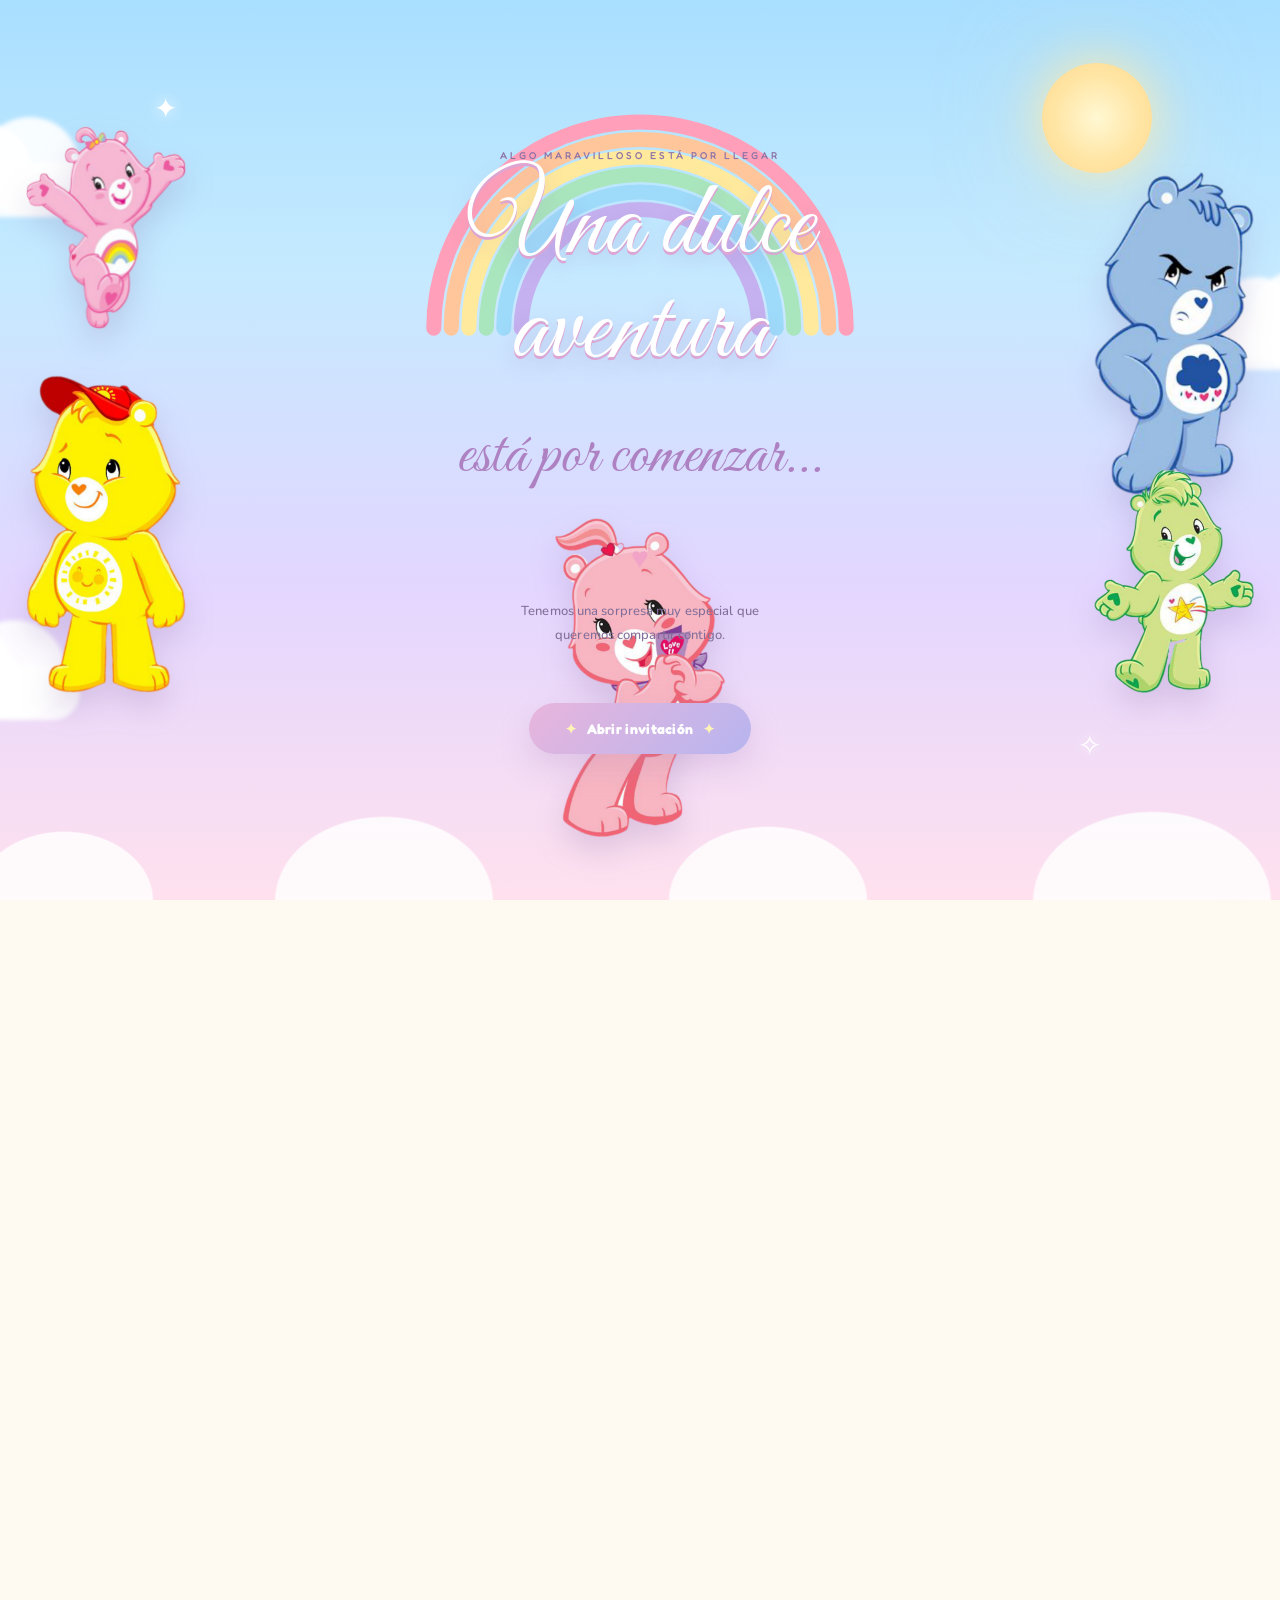
<file: index.html>
<!DOCTYPE html>
<html lang="es-MX">

<head>

  <meta charset="UTF-8">

  <meta
    name="viewport"
    content="width=device-width, initial-scale=1"
  >

  <meta
    name="theme-color"
    content="#fff1f8"
  >

  <meta
    name="description"
    content="Una dulce aventura está por comenzar. Te invitamos a celebrar nuestro Baby Shower."
  >

  <title>
    Baby Shower | Una dulce aventura
  </title>
<!-- Vista previa para WhatsApp -->
<meta property="og:image" content="https://babyshower.afdigitales.com/assets/funshine-bear.png">
  <meta property="og:title" content="Baby Shower | Una dulce espera">
<meta property="og:description" content="¡Acompáñanos a celebrar la llegada de nuestro bebé!">
<meta property="og:url" content="https://babyshower.afdigitales.com/">
<meta property="og:type" content="website">
  <!-- FUENTES -->

  <link
    rel="preconnect"
    href="https://fonts.googleapis.com"
  >

  <link
    rel="preconnect"
    href="https://fonts.gstatic.com"
    crossorigin
  >

  <link
    href="https://fonts.googleapis.com/css2?family=DM+Sans:wght@400;500;600;700&family=Great+Vibes&family=Quicksand:wght@400;500;600;700&display=swap"
    rel="stylesheet"
  >

  <link href="https://fonts.googleapis.com/css2?family=Fredoka:wght@400;500;600&family=Nunito:wght@400;500;600;700&display=swap" rel="stylesheet">
  <!-- CSS -->

  <link
    rel="stylesheet"
    href="styles.css"
  >

  <!-- JAVASCRIPT -->

  <script
    src="app.js"
    defer
  ></script>

</head>

<body>

  <!-- ==========================================
       1. PANTALLA DE BIENVENIDA
  ========================================== -->

  <div
    class="welcome"
    id="welcome"
  >

    <!-- CIELO -->

    <div
      class="welcome-sky"
      aria-hidden="true"
    >

      <div class="welcome-sun"></div>

      <div class="welcome-cloud welcome-cloud-1"></div>

      <div class="welcome-cloud welcome-cloud-2"></div>

      <div class="welcome-cloud welcome-cloud-3"></div>

      <span class="welcome-star star-a">✦</span>

      <span class="welcome-star star-b">✧</span>

      <span class="welcome-star star-c">✦</span>

      <span class="welcome-star star-d">✧</span>

    </div>


    <!-- ARCOÍRIS ANIMADO -->

    <div
      class="welcome-rainbow-scene"
      aria-hidden="true"
    >

      <svg
        class="welcome-rainbow-svg"
        viewBox="0 0 400 230"
        xmlns="http://www.w3.org/2000/svg"
      >

        <path
          class="rainbow-line rainbow-red"
          d="M 35 205 A 165 165 0 0 1 365 205"
        />

        <path
          class="rainbow-line rainbow-orange"
          d="M 49 205 A 151 151 0 0 1 351 205"
        />

        <path
          class="rainbow-line rainbow-yellow"
          d="M 63 205 A 137 137 0 0 1 337 205"
        />

        <path
          class="rainbow-line rainbow-green"
          d="M 77 205 A 123 123 0 0 1 323 205"
        />

        <path
          class="rainbow-line rainbow-blue"
          d="M 91 205 A 109 109 0 0 1 309 205"
        />

        <path
          class="rainbow-line rainbow-purple"
          d="M 105 205 A 95 95 0 0 1 295 205"
        />

      </svg>

    </div>


    <!-- CINCO OSITOS -->

    <div
      class="welcome-bears"
      aria-hidden="true"
    >

      <img
        src="assets/animosa.png"
        class="welcome-bear welcome-bear-1"
        alt=""
      >

      <img
        src="assets/grunosito.png"
        class="welcome-bear welcome-bear-2"
        alt=""
      >

      <img
        src="assets/divertosito.png"
        class="welcome-bear welcome-bear-3"
        alt=""
      >

      <img
        src="assets/suertosito.png"
        class="welcome-bear welcome-bear-4"
        alt=""
      >

      <img
        src="assets/compartosita.png"
        class="welcome-bear welcome-bear-5"
        alt=""
      >

    </div>


    <!-- TEXTO DE BIENVENIDA -->

    <div class="welcome-content">

      <p class="welcome-pretitle">
        ALGO MARAVILLOSO ESTÁ POR LLEGAR
      </p>

      <h1 class="welcome-title">
        Una dulce
        <span>aventura</span>
      </h1>

      <p class="welcome-subtitle">
        está por comenzar...
      </p>

      <div
        class="welcome-heart"
        aria-hidden="true"
      >
        ♥
      </div>

      <p class="welcome-description">
        Tenemos una sorpresa muy especial
        que queremos compartir contigo.
      </p>

      <button
        id="openInvitation"
        class="welcome-open-button"
        type="button"
      >

        <span
          class="button-sparkle"
          aria-hidden="true"
        >
          ✦
        </span>

        Abrir invitación

        <span
          class="button-sparkle"
          aria-hidden="true"
        >
          ✦
        </span>

      </button>

    </div>


    <!-- NUBES INFERIORES -->

    <div
      class="welcome-cloud-floor"
      aria-hidden="true"
    ></div>

  </div>


  <!-- ==========================================
       2. DECORACIONES GENERALES
  ========================================== -->

  <div
    class="floating-decoration"
    aria-hidden="true"
  >

    <span>☁️</span>
    <span>⭐</span>
    <span>☁️</span>
    <span>✨</span>
    <span>⭐</span>

  </div>


  <!-- ==========================================
       3. CONTENIDO PRINCIPAL
  ========================================== -->

  <main id="mainContent">


    <!-- ======================================
         PORTADA
    ====================================== -->

    <section
      class="hero"
      id="portada"
    >

      <!-- CIELO ANIMADO -->

      <div
        class="hero-sky"
        aria-hidden="true"
      >

        <div class="sky-glow"></div>

        <div class="rainbow-arc"></div>

        <div class="cloud cloud-1"></div>

        <div class="cloud cloud-2"></div>

        <div class="cloud cloud-3"></div>

        <div class="sparkle sparkle-1">✦</div>

        <div class="sparkle sparkle-2">✧</div>

        <div class="sparkle sparkle-3">✦</div>

        <div class="sparkle sparkle-4">✧</div>

      </div>


      <!-- OSITOS DE PORTADA -->

      <div
        class="care-bears"
        aria-hidden="true"
      >

        <img
          src="assets/animosa.png"
          class="care-bear bear-pink"
          alt=""
        >

        <img
          src="assets/grunosito.png"
          class="care-bear bear-blue"
          alt=""
        >

        <img
          src="assets/divertosito.png"
          class="care-bear bear-yellow"
          alt=""
        >

        <img
          src="assets/suertosito.png"
          class="care-bear bear-green"
          alt=""
        >

        <img
          src="assets/compartosita.png"
          class="care-bear bear-purple"
          alt=""
        >

      </div>


      <!-- TEXTO CENTRAL -->

      <div class="hero-content reveal">

        <p class="hero-pretitle">
          UNA DULCE AVENTURA ESTÁ POR COMENZAR
        </p>

        <p class="hero-script">
          Te invitamos a mi
        </p>

        <h1 class="hero-title">
          Baby
          <span>Shower</span>
        </h1>

        <div
          class="hero-heart"
          aria-hidden="true"
        >
          ♥
        </div>

        <h2
          class="hero-baby-name"
          id="babyName"
        >
          Darely Aimee
        </h2>

        <p class="hero-message">
          Una pequeña bendición está en camino
          y queremos compartir contigo
          este momento tan especial.
        </p>

        <div class="scroll-indicator">

          <span>
            Desliza para descubrir
          </span>

          <span
            class="scroll-arrow"
            aria-hidden="true"
          >
            ⌄
          </span>

        </div>

      </div>

    </section>


    <!-- ======================================
         4. HISTORIA
    ====================================== -->

    <section class="story-section animated-scene">

      <!-- FONDO -->

      <div
        class="scene-background"
        aria-hidden="true"
      >

        <div class="scene-cloud cloud-left"></div>

        <div class="scene-cloud cloud-right"></div>

        <span class="scene-star star-one">✦</span>

        <span class="scene-star star-two">✧</span>

        <span class="scene-star star-three">✦</span>

      </div>


      <!-- OSITA ANIMOSA -->

      <div
        class="scene-character character-left"
        aria-hidden="true"
      >

        <img
          src="assets/animosa.png"
          alt=""
          loading="lazy"
        >

      </div>


      <!-- HISTORIA -->

      <div class="story-card reveal">

        <p class="eyebrow">
          UNA NUEVA HISTORIA
        </p>

        <h2>
          Algo maravilloso está por llegar
        </h2>

        <p>
          Un pequeño corazón está creciendo,
          llenando nuestros días de ilusión,
          sueños y muchísimo amor.
        </p>

        <div
          class="scene-heart"
          aria-hidden="true"
        >
          ♥
        </div>
      <!-- NOMBRES DE LOS PAPÁS -->
<div class="parents-names">
  <p class="parents-label">Con amor, sus papás</p>

  <h3>Zoe</h3>

  <span class="parents-ampersand">&</span>

  <h3>Jaime</h3>
</div>
      </div>


      
    </section>


    <!-- ======================================
         5. ESCENA DE SUEÑOS
    ====================================== -->

    <section class="dream-section animated-scene">

 
    <!-- ARCOÍRIS ANIMADO -->

    <div
      class="welcome-rainbow-scene"
      aria-hidden="true"
    >

      <svg
        class="welcome-rainbow-svg"
        viewBox="0 0 400 230"
        xmlns="http://www.w3.org/2000/svg"
      >

        <path
          class="rainbow-line rainbow-red"
          d="M 35 205 A 165 165 0 0 1 365 205"
        />

        <path
          class="rainbow-line rainbow-orange"
          d="M 49 205 A 151 151 0 0 1 351 205"
        />

        <path
          class="rainbow-line rainbow-yellow"
          d="M 63 205 A 137 137 0 0 1 337 205"
        />

        <path
          class="rainbow-line rainbow-green"
          d="M 77 205 A 123 123 0 0 1 323 205"
        />

        <path
          class="rainbow-line rainbow-blue"
          d="M 91 205 A 109 109 0 0 1 309 205"
        />

        <path
          class="rainbow-line rainbow-purple"
          d="M 105 205 A 95 95 0 0 1 295 205"
        />

      </svg>

    </div>



      <!-- DIVERTOSITO -->

      <div
        class="scene-character character-bottom-left"
        aria-hidden="true"
      >

        <img
          src="assets/divertosito.png"
          alt=""
          loading="lazy"
        >

      </div>


      <!-- GRUÑOSITO -->

      <div
        class="scene-character character-bottom-right"
        aria-hidden="true"
      >

        <img
          src="assets/grunosito.png"
          alt=""
          loading="lazy"
        >

      </div>


      <!-- TEXTO -->

      <div class="hero-content reveal">

        <p class="hero-pretitle">
          UNA DULCE AVENTURA ESTÁ POR COMENZAR
        </p>

        <p class="hero-script">
          Pequeñita, ya llenas nuestros corazones de amor.
        </p>

        <p class="hero-script">
         ¡Te esperamos con mucha ilusión!” <span class="pastel-heart">♥</span>
         
        </p>

        <div
          class="hero-heart"
          aria-hidden="true"
        >
          ♥
        </div>

        <div
          class="stars"
          aria-hidden="true"
        >
          ✦ ✧ ✦
        </div>

      </div>

    </section>


 <!-- FECHA Y CUENTA REGRESIVA -->
<section class="invitation-section">

  <div class="invitation-content reveal">

    <p class="eyebrow">CON MUCHO CARIÑO</p>

    <h2>¡Estás invitado!</h2>

    <p>
      Acompáñanos a celebrar la próxima llegada de nuestro bebé.
    </p>

    <!-- FECHA DEL EVENTO -->
    <div class="event-date">
      <span class="date-label">SÁBADO</span>
      <strong id="eventDay">28</strong>
      <span id="eventMonth">NOVIEMBRE 2026</span>
    </div>

    <p class="event-time" id="eventTime">4:00 PM</p>

    <!-- CUENTA REGRESIVA -->
    <div class="countdown-content">

      <p class="eyebrow">CADA VEZ FALTA MENOS</p>

      <h2>Contando los días</h2>

      <div class="countdown" id="countdown">

        <div>
          <strong id="days">00</strong>
          <span>Días</span>
        </div>

        <div>
          <strong id="hours">00</strong>
          <span>Horas</span>
        </div>

        <div>
          <strong id="minutes">00</strong>
          <span>Minutos</span>
        </div>

        <div>
          <strong id="seconds">00</strong>
          <span>Segundos</span>
        </div>

      </div>

      <p id="countdownMessage"></p>

    </div>

  </div>

  <!-- DIVERTOSITO A LA DERECHA -->
<div class="section-character countdown-character" aria-hidden="true">
  <img src="assets/divertosito.png" alt="" loading="lazy">
</div>

<!-- COMPARTOSITA A LA IZQUIERDA -->
<div class="section-character countdown-character countdown-character-left" aria-hidden="true">
  <img src="assets/compartosita.png" alt="" loading="lazy">
</div>
</section>



    <!-- ======================================
         8. UBICACIÓN
    ====================================== -->

    <section class="location-section">

     
    <!-- ARCOÍRIS ANIMADO -->

    <div
      class="welcome-rainbow-scene"
      aria-hidden="true"
    >

      <svg
        class="welcome-rainbow-svg"
        viewBox="0 0 400 230"
        xmlns="http://www.w3.org/2000/svg"
      >

        <path
          class="rainbow-line rainbow-red"
          d="M 35 205 A 165 165 0 0 1 365 205"
        />

        <path
          class="rainbow-line rainbow-orange"
          d="M 49 205 A 151 151 0 0 1 351 205"
        />

        <path
          class="rainbow-line rainbow-yellow"
          d="M 63 205 A 137 137 0 0 1 337 205"
        />

        <path
          class="rainbow-line rainbow-green"
          d="M 77 205 A 123 123 0 0 1 323 205"
        />

        <path
          class="rainbow-line rainbow-blue"
          d="M 91 205 A 109 109 0 0 1 309 205"
        />

        <path
          class="rainbow-line rainbow-purple"
          d="M 105 205 A 95 95 0 0 1 295 205"
        />

      </svg>

    </div>
    
      <!-- SUERTOSITO -->

      <div
        class="section-character location-character"
        aria-hidden="true"
      >

        <img
          src="assets/suertosito.png"
          alt=""
          loading="lazy"
        >

        <div class="character-accessory cloud-accessory">
          ☁️
        </div>

      </div>


      <!-- INFORMACIÓN DEL LUGAR -->

      <div class="reveal">

        <div
          class="location-icon"
          aria-hidden="true"
        >
          
        </div>

        <p class="eyebrow">
          TE ESPERAMOS EN
        </p>

        <h2>
          Un lugar especial
        </h2>

        <h3 id="venueName">
          Salón de eventos
        </h3>

        <p id="venueAddress">
          Dirección del evento
        </p>

        <a
          id="mapsButton"
          href="#"
          target="_blank"
          rel="noopener noreferrer"
          class="main-button"
        >
          📍 Ver ubicación
        </a>

      </div>

    </section>


    <!-- ======================================
         9. CONFIRMACIÓN
    ====================================== -->

    <section class="rsvp-section">

      <!-- COMPARTOSITA -->

      <div
        class="section-character rsvp-character"
        aria-hidden="true"
      >

        <img
          src="assets/compartosita.png"
          alt=""
          loading="lazy"
        >

        <div class="character-accessory heart-accessory">
          💗
        </div>

      </div>


      <!-- FORMULARIO -->

      <div class="reveal">

        <div
          class="rsvp-icon"
          aria-hidden="true"
        >
          
        </div>

        <h2>
          Confirma tu asistencia
        </h2>

        <p>
          Tu presencia hará este día
          todavía más especial.
        </p>


        
        <form id="rsvpForm">

          <label for="guestName">
            Tu nombre
          </label>

          <input
            type="text"
            id="guestName"
            name="guestName"
            placeholder="Escribe tu nombre"
            autocomplete="name"
            required
          >

          <label for="attendance">
            ¿Nos acompañarás?
          </label>

          <select
            id="attendance"
            name="attendance"
            required
          >

            <option value="">
              Selecciona una opción
            </option>

            <option value="Sí asistiré">
              ¡Sí asistiré!
            </option>

            <option value="No podré asistir">
              No podré asistir
            </option>

          </select>
        <!-- DEDICATORIA PARA EL BEBÉ -->

<div class="dedication-box">

  <span class="dedication-heart">♡</span>

  <h3>Un deseo para nuestro bebé</h3>

  <p>
    Cada palabra bonita será un recuerdo
    que guardaremos con mucho amor.
    ¡Déjanos un mensajito especial!
  </p>

  <label for="dedication">
    Tu dedicatoria (opcional)
  </label>

  <textarea
    id="dedication"
    name="dedication"
    rows="4"
    maxlength="500"
    placeholder="Querido bebé, deseo que tu vida esté llena de amor, alegría y sueños cumplidos..."
  ></textarea>

</div>
          <button
            type="submit"
            class="main-button"
          >
            Confirmar por WhatsApp
          </button>

        </form>

      </div>

    </section>


    <!-- ======================================
         10. DESPEDIDA
    ====================================== -->

    <section class="farewell-section">

      <!-- CINCO OSITOS -->

      <div
        class="farewell-characters"
        aria-hidden="true"
      >

        <img
          src="assets/animosa.png"
          alt=""
          loading="lazy"
        >

        <img
          src="assets/grunosito.png"
          alt=""
          loading="lazy"
        >

        <img
          src="assets/divertosito.png"
          alt=""
          loading="lazy"
        >

        <img
          src="assets/suertosito.png"
          alt=""
          loading="lazy"
        >

        <img
          src="assets/compartosita.png"
          alt=""
          loading="lazy"
        >

      </div>


      <!-- MENSAJE FINAL -->

      <div class="reveal">

       

        <h2>
          ¡Te esperamos!
        </h2>

        <p>
          Gracias por formar parte
          de esta dulce historia.
        </p>

        <div
          class="farewell-stars"
          aria-hidden="true"
        >
          ✦ ✧ ✦
        </div>

      </div>

    </section>

  </main>


  <!-- ==========================================
       11. MÚSICA
  ========================================== -->

  <button
    id="musicButton"
    class="music-button"
    type="button"
    aria-label="Reproducir música"
    aria-pressed="false"
  >
    ♪
  </button>

  <audio
    id="backgroundMusic"
    loop
    preload="none"
  >

    <source
      src="assets/musica.mp3"
      type="audio/mpeg"
    >

  </audio>


  <!-- ==========================================
       12. PIE DE PÁGINA
  ========================================== -->

  <footer>

    Diseñado con ♥ por

    <strong>
      AF Digitales
    </strong>

  </footer>

</body>

</html>
</file>
<file: styles.css>
/* =====================================================
   AF DIGITALES
   BABY SHOWER | OSITOS CARIÑOSITOS
   CSS COMPLETO Y CORREGIDO
===================================================== */

/* =====================================================
   1. VARIABLES
===================================================== */

:root {
  --pink: #f6c9df;
  --soft-pink: #fff1f8;
  --purple: #c7b5ec;
  --blue: #c7e8f7;
  --yellow: #ffe7a3;
  --cream: #fffaf1;
  --text: #806b86;
  --white: #ffffff;

  --shadow: 0 15px 35px rgba(120, 90, 150, .15);
}

/* =====================================================
   2. CONFIGURACIÓN GENERAL
===================================================== */

*,
*::before,
*::after {
  margin: 0;
  padding: 0;
  box-sizing: border-box;
}

html {
  width: 100%;
  min-height: 100%;
  scroll-behavior: smooth;
}

body {
  width: 100%;
  min-height: 100vh;

  font-family: "Quicksand", sans-serif;
  color: var(--text);

  background: var(--cream);

  overflow-x: hidden;
  overflow-y: auto;
}

/* Bloqueo exclusivo de bienvenida */

body.locked {
  overflow: hidden;
  height: 100vh;
}

/* Página abierta */

body:not(.locked) {
  height: auto;
  min-height: 100vh;

  overflow-x: hidden;
  overflow-y: auto;
}

button,
input,
select {
  font: inherit;
}

button,
a {
  -webkit-tap-highlight-color: transparent;
}

button {
  cursor: pointer;
}

img {
  max-width: 100%;
}

section {
  position: relative;

  display: flex;
  align-items: center;
  justify-content: center;

  width: 100%;
  min-height: 100svh;
  height: auto;

  padding: 100px 24px;

  text-align: center;

  overflow: hidden;
}

h1,
h2,
h3 {
  font-weight: 700;
}

h2 {
  font-size: clamp(32px, 8vw, 58px);
  line-height: 1.2;
}

p {
  line-height: 1.9;
}

.eyebrow,
.small-title {
  font-size: 11px;
  font-weight: 700;
  letter-spacing: 3px;
  margin-bottom: 22px;
}

/* =====================================================
   3. BOTONES
===================================================== */

.main-button,
#welcome button {
  display: inline-block;

  border: none;
  border-radius: 50px;

  padding: 17px 30px;
  margin-top: 30px;

  background: linear-gradient(
    135deg,
    #e8b5dc,
    #b7b5ef
  );

  color: white;
  text-decoration: none;
  font-weight: 700;

  box-shadow:
    0 12px 30px rgba(173, 132, 183, .25);

  transition:
    transform .3s ease,
    box-shadow .3s ease;
}

.main-button:hover,
#welcome button:hover {
  transform: translateY(-4px);

  box-shadow:
    0 18px 35px rgba(173, 132, 183, .35);
}

.main-button {
  position: relative;
  z-index: 5;
}

/* =====================================================
   4. BIENVENIDA CINEMATOGRÁFICA
===================================================== */

.welcome {
  position: fixed;
  inset: 0;

  z-index: 1000;

  display: flex;
  align-items: center;
  justify-content: center;

  width: 100%;
  height: 100svh;

  padding: 25px;

  text-align: center;

  overflow: hidden;

  background: linear-gradient(
    180deg,
    #a9dfff 0%,
    #c5eaff 30%,
    #e3d6ff 65%,
    #ffe1ee 100%
  );

  transition:
    opacity .4s ease,
    visibility .4s ease;
}

.welcome.hide {
  opacity: 0;
  visibility: hidden;
  pointer-events: none;
}

.welcome[hidden] {
  display: none !important;
}

/* =====================================================
   5. CIELO DE BIENVENIDA
===================================================== */

.welcome-sky {
  position: absolute;
  inset: 0;
  pointer-events: none;
}

.welcome-sun {
  position: absolute;

  top: 7%;
  right: 10%;

  width: 110px;
  height: 110px;

  border-radius: 50%;

  background: radial-gradient(
    circle,
    #fff8d3 0%,
    #ffe5a4 55%,
    #ffd98e 100%
  );

  box-shadow:
    0 0 45px rgba(255, 235, 170, .8),
    0 0 100px rgba(255, 235, 170, .5);

  animation: welcomeSun 5s ease-in-out infinite;
}

/* Nubes */

.welcome-cloud {
  position: absolute;

  width: 170px;
  height: 55px;

  border-radius: 100px;

  background: rgba(255, 255, 255, .9);

  filter: blur(2px);

  animation:
    welcomeCloudFloat 9s ease-in-out infinite;
}

.welcome-cloud::before,
.welcome-cloud::after {
  content: "";

  position: absolute;

  background: inherit;
  border-radius: 50%;
}

.welcome-cloud::before {
  width: 85px;
  height: 85px;

  bottom: 8px;
  left: 20px;
}

.welcome-cloud::after {
  width: 100px;
  height: 100px;

  bottom: 0;
  right: 15px;
}

.welcome-cloud-1 {
  top: 18%;
  left: -75px;
}

.welcome-cloud-2 {
  top: 35%;
  right: -85px;
  animation-delay: -3s;
}

.welcome-cloud-3 {
  bottom: 20%;
  left: -90px;
  animation-delay: -5s;
}

/* Estrellas */

.welcome-star {
  position: absolute;

  color: white;
  font-size: 28px;

  text-shadow: 0 0 15px white;

  animation:
    welcomeSparkle 3s ease-in-out infinite;
}

.star-a {
  top: 10%;
  left: 12%;
}

.star-b {
  top: 30%;
  right: 8%;
  animation-delay: 1s;
}

.star-c {
  bottom: 32%;
  left: 12%;
  animation-delay: 2s;
}

.star-d {
  bottom: 15%;
  right: 14%;
  animation-delay: 1.5s;
}

/* =====================================================
   6. ARCOÍRIS DE BIENVENIDA
===================================================== */

.welcome-rainbow-scene {
  position: absolute;

  top: 8%;
  left: 50%;

  width: min(95vw, 500px);

  transform: translateX(-50%);

  pointer-events: none;

  transition:
    transform 1.4s ease,
    opacity 1.4s ease;
}

.welcome-rainbow-svg {
  width: 100%;
  height: auto;

  overflow: visible;

  animation:
    rainbowGlow 4s ease-in-out infinite;
}

.rainbow-line {
  fill: none;

  stroke-width: 12;
  stroke-linecap: round;

  stroke-dasharray: 600;
  stroke-dashoffset: 600;

  animation:
    drawRainbow 2.8s ease forwards;
}

.rainbow-red {
  stroke: #ff9fb9;
  animation-delay: .3s;
}

.rainbow-orange {
  stroke: #ffc69b;
  animation-delay: .5s;
}

.rainbow-yellow {
  stroke: #ffe99c;
  animation-delay: .7s;
}

.rainbow-green {
  stroke: #a9e6bd;
  animation-delay: .9s;
}

.rainbow-blue {
  stroke: #9edafa;
  animation-delay: 1.1s;
}

.rainbow-purple {
  stroke: #c5b1ef;
  animation-delay: 1.3s;
}

/* =====================================================
   7. OSITOS DE BIENVENIDA
===================================================== */

.welcome-bears {
  position: absolute;
  inset: 0;

  z-index: 3;

  pointer-events: none;
}

.welcome-bear {
  position: absolute;

  width: clamp(90px, 24vw, 160px);
  height: auto;

  object-fit: contain;

  opacity: 0;

  filter:
    drop-shadow(
      0 15px 15px rgba(120, 90, 150, .2)
    );

  /*
    La entrada usa transform.
    La flotación usa translate para evitar
    que las dos animaciones se estorben.
  */

  animation:
    welcomeBearEntrance 1.2s ease both,
    welcomeFloating 4s ease-in-out infinite;

  animation-delay:
    var(--bear-delay, 1s),
    calc(var(--bear-delay, 1s) + 1.2s);
}

.welcome-bear-1 {
  --bear-delay: 1s;

  top: 14%;
  left: 2%;
}

.welcome-bear-2 {
  --bear-delay: 1.3s;

  top: 19%;
  right: 2%;
}

.welcome-bear-3 {
  --bear-delay: 1.6s;

  bottom: 23%;
  left: 2%;
}

.welcome-bear-4 {
  --bear-delay: 1.9s;

  bottom: 23%;
  right: 2%;
}

.welcome-bear-5 {
  --bear-delay: 2.2s;

  bottom: 7%;
  left: 50%;

  width: clamp(95px, 26vw, 170px);

  animation:
    welcomeBearCenter 1.2s ease both,
    welcomeFloating 4.5s ease-in-out infinite;

  animation-delay:
    var(--bear-delay),
    calc(var(--bear-delay) + 1.2s);
}

/* =====================================================
   8. TEXTO DE BIENVENIDA
===================================================== */

.welcome-content {
  position: relative;
  z-index: 5;

  width: 100%;
  max-width: 460px;

  padding: 40px 25px;

  text-align: center;

  opacity: 0;

  animation:
    welcomeTextAppear 1.4s ease 2.5s both;

  transition:
    opacity .8s ease,
    transform 1.1s ease;
}

.welcome-pretitle {
  font-size: 10px;
  font-weight: 700;

  letter-spacing: 3px;
  line-height: 1.8;

  color: #8f75a6;

  margin-bottom: 20px;
}

.welcome-title {
  font-family: "Great Vibes", cursive;

  font-size: clamp(65px, 15vw, 105px);
  font-weight: 400;

  line-height: .85;

  color: white;

  text-shadow:
    0 3px 0 #dca5d4,
    0 8px 20px rgba(140, 100, 170, .25);
}

.welcome-title span {
  display: block;
  margin-top: 15px;
}

.welcome-subtitle {
  font-family: "Great Vibes", cursive;

  font-size: clamp(40px, 10vw, 65px);

  color: #ae82c2;

  margin-top: 20px;
}

.welcome-heart {
  font-size: 30px;
  color: #f2a3c8;

  margin: 20px auto;

  animation:
    heartBeat 2s ease-in-out infinite;
}

.welcome-description {
  max-width: 290px;

  margin: 15px auto 25px;

  font-size: 13px;
  line-height: 1.9;

  color: #826e98;
}

/* Botón */

.welcome-open-button {
  position: relative;

  border: 1px solid rgba(255, 255, 255, .8);
  border-radius: 50px;

  padding: 18px 30px;

  background: linear-gradient(
    135deg,
    #efb4d6,
    #c5a8e7
  );

  color: white;

  font-family: "Quicksand", sans-serif;
  font-size: 14px;
  font-weight: 700;

  cursor: pointer;

  box-shadow:
    0 10px 30px rgba(175, 120, 190, .3);

  animation:
    welcomeButtonPulse 2.5s infinite;
}

.welcome-open-button:disabled {
  cursor: default;
}

.button-sparkle {
  margin: 0 6px;

  color: #fff3b6;

  animation:
    welcomeSparkle 2s infinite;
}

/* Nubes inferiores */

.welcome-cloud-floor {
  position: absolute;

  bottom: -1px;
  left: 0;

  width: 100%;
  height: 90px;

  background:
    radial-gradient(
      ellipse 90px 70px at 5% 100%,
      white 98%,
      transparent 100%
    ),
    radial-gradient(
      ellipse 110px 85px at 30% 100%,
      white 98%,
      transparent 100%
    ),
    radial-gradient(
      ellipse 100px 75px at 60% 100%,
      white 98%,
      transparent 100%
    ),
    radial-gradient(
      ellipse 120px 90px at 90% 100%,
      white 98%,
      transparent 100%
    );

  opacity: .85;
  pointer-events: none;
}

/* =====================================================
   9. APERTURA CINEMATOGRÁFICA
===================================================== */

.welcome.opening {
  pointer-events: none;

  animation:
    welcomeFinalFade 1.5s ease forwards;
}

/* Los ositos se separan */

.welcome.opening .welcome-bear {
  animation: none !important;

  opacity: 0;

  transition:
    transform 1.3s cubic-bezier(.65, 0, .35, 1),
    opacity 1.3s ease;
}

.welcome.opening .welcome-bear-1 {
  transform:
    translate(-180px, -70px)
    rotate(-25deg)
    scale(.8);
}

.welcome.opening .welcome-bear-2 {
  transform:
    translate(180px, -70px)
    rotate(25deg)
    scale(.8);
}

.welcome.opening .welcome-bear-3 {
  transform:
    translate(-180px, 120px)
    rotate(-25deg)
    scale(.8);
}

.welcome.opening .welcome-bear-4 {
  transform:
    translate(180px, 120px)
    rotate(25deg)
    scale(.8);
}

.welcome.opening .welcome-bear-5 {
  transform:
    translateX(-50%)
    translateY(180px)
    scale(.6);
}

/* El arcoíris se eleva */

.welcome.opening .welcome-rainbow-scene {
  opacity: 0;

  transform:
    translateX(-50%)
    translateY(-120px)
    scale(1.2);
}

/* El texto desaparece */

.welcome.opening .welcome-content {
  animation: none;

  opacity: 0;

  transform:
    translateY(-45px)
    scale(.9);
}

/* Las nubes se separan */

.welcome.opening .welcome-cloud-1,
.welcome.opening .welcome-cloud-3 {
  animation: none;

  transform: translateX(-250px);

  transition: transform 1.4s ease;
}

.welcome.opening .welcome-cloud-2 {
  animation: none;

  transform: translateX(250px);

  transition: transform 1.4s ease;
}

.welcome.opening .welcome-sun {
  animation: none;

  opacity: 0;
  transform: scale(1.5);

  transition:
    opacity 1.2s ease,
    transform 1.2s ease;
}

/* =====================================================
   10. DECORACIONES GENERALES
===================================================== */

.floating-decoration {
  position: fixed;
  inset: 0;

  z-index: 5;

  pointer-events: none;
  overflow: hidden;
}

.floating-decoration span {
  position: absolute;

  font-size: 30px;
  opacity: .45;

  animation:
    float 7s ease-in-out infinite;
}

.floating-decoration span:nth-child(1) {
  top: 12%;
  left: 5%;
}

.floating-decoration span:nth-child(2) {
  top: 28%;
  right: 8%;
  animation-delay: 1s;
}

.floating-decoration span:nth-child(3) {
  bottom: 18%;
  right: 4%;
  animation-delay: 2s;
}

.floating-decoration span:nth-child(4) {
  bottom: 35%;
  left: 8%;
  animation-delay: 3s;
}

.floating-decoration span:nth-child(5) {
  top: 60%;
  right: 12%;
  animation-delay: 4s;
}

/* =====================================================
   11. PORTADA
===================================================== */

.hero {
  position: relative;

  min-height: 100svh;

  padding: 90px 20px 120px;

  isolation: isolate;

  background: linear-gradient(
    180deg,
    #b9e9ff 0%,
    #d9d5ff 40%,
    #ffe1ef 80%,
    #fff8ed 100%
  );
}

/* Cielo */

.hero-sky {
  position: absolute;
  inset: 0;

  z-index: -2;

  overflow: hidden;

  pointer-events: none;
}

.sky-glow {
  position: absolute;

  width: 85vw;
  height: 85vw;

  max-width: 550px;
  max-height: 550px;

  top: 10%;
  left: 50%;

  transform: translateX(-50%);

  background: radial-gradient(
    circle,
    rgba(255, 255, 255, .9),
    transparent 70%
  );
}

/* Arcoíris */

.rainbow-arc {
  position: absolute;

  width: min(110vw, 620px);
  aspect-ratio: 1;

  top: 7%;
  left: 50%;

  border-radius: 50%;

  background: conic-gradient(
    from 180deg,
    #ff9ebd,
    #ffdca1,
    #fff1a8,
    #a8e5bc,
    #a9dafa,
    #cbb8ff,
    #ff9ebd
  );

  opacity: .48;

  -webkit-mask: radial-gradient(
    farthest-side,
    transparent 72%,
    black 73%,
    black 84%,
    transparent 85%
  );

  mask: radial-gradient(
    farthest-side,
    transparent 72%,
    black 73%,
    black 84%,
    transparent 85%
  );

  animation:
    rainbowAppear 2.5s ease both;
}

/* Nubes */

.cloud {
  position: absolute;

  width: 180px;
  height: 55px;

  background: rgba(255, 255, 255, .85);

  border-radius: 100px;

  filter: blur(2px);

  box-shadow:
    0 10px 30px rgba(255, 255, 255, .5);

  animation:
    cloudMove 9s ease-in-out infinite;
}

.cloud::before,
.cloud::after {
  content: "";

  position: absolute;

  background: inherit;
  border-radius: 50%;
}

.cloud::before {
  width: 90px;
  height: 90px;

  left: 25px;
  bottom: 10px;
}

.cloud::after {
  width: 110px;
  height: 110px;

  right: 15px;
  bottom: 0;
}

.cloud-1 {
  top: 18%;
  left: -75px;
}

.cloud-2 {
  top: 38%;
  right: -90px;
  animation-delay: -3s;
}

.cloud-3 {
  bottom: 18%;
  left: -90px;
  animation-delay: -5s;
}

/* =====================================================
   12. OSITOS DE PORTADA
===================================================== */

.care-bears {
  position: absolute;
  inset: 0;

  z-index: 2;

  pointer-events: none;
}

.care-bear {
  position: absolute;

  width: clamp(85px, 23vw, 165px);
  height: auto;

  object-fit: contain;

  filter:
    drop-shadow(
      0 15px 15px rgba(110, 80, 140, .18)
    );

  animation:
    bearFloat 5s ease-in-out infinite;
}

.bear-pink {
  top: 16%;
  left: 2%;

  width: clamp(90px, 26vw, 175px);
}

.bear-blue {
  top: 24%;
  right: 1%;
  animation-delay: -1s;
}

.bear-yellow {
  bottom: 21%;
  left: 0%;
  animation-delay: -2s;
}

.bear-green {
  bottom: 17%;
  right: 1%;
  animation-delay: -3s;
}

.bear-purple {
  bottom: 4%;
  left: 50%;

  width: clamp(100px, 28vw, 175px);

  transform: translateX(-50%);

  animation:
    bearCenterFloat 5s ease-in-out infinite;
}

/* =====================================================
   13. TEXTO DE PORTADA
===================================================== */

.hero-content {
  position: relative;
  z-index: 3;

  width: 100%;
  max-width: 520px;

  margin: auto;
  padding: 95px 10px 100px;

  text-align: center;
}

.hero-pretitle {
  font-size: 10px;
  font-weight: 700;

  letter-spacing: 3px;
  line-height: 1.8;

  color: #9678a9;

  margin-bottom: 25px;
}

.hero-script {
  font-family: "Great Vibes", cursive;

  font-size: clamp(40px, 9vw, 65px);

  color: #b781c3;

  line-height: 1.1;
}

.hero-title {
  font-family: "Great Vibes", cursive;

  font-size: clamp(80px, 19vw, 135px);
  font-weight: 400;

  line-height: .8;

  color: white;

  text-shadow:
    0 3px 0 #e8a6cf,
    0 8px 15px rgba(183, 125, 194, .25);

  margin: 20px 0 25px;
}

.hero-title span {
  display: block;
  margin-top: 18px;
}

.hero-heart {
  color: #f3a6cb;
  font-size: 28px;

  margin: 25px auto;

  animation:
    heartBeat 2.5s infinite;
}

.hero .hero-baby-name {
  font-family: "Great Vibes", cursive;

  font-size: clamp(45px, 11vw, 75px);
  font-weight: 400;

  color: #a77bb9;

  letter-spacing: 0;
  text-shadow: none;

  margin: 15px 0;
}

.hero-message {
  max-width: 300px;

  margin: 25px auto;

  font-size: 13px;
  line-height: 2;

  color: #8c769e;
}

/* Compatibilidad con elementos anteriores */

.script-title {
  font-family: "Great Vibes", cursive;
  font-size: clamp(50px, 12vw, 85px);
  color: #bd8bc9;
}

.hero h3 {
  font-family: "Great Vibes", cursive;
  color: #ae82c2;
}

.rainbow {
  font-size: clamp(90px, 24vw, 160px);
  margin-bottom: 20px;
  animation: float 6s infinite;
}

.bear-illustration {
  width: 230px;
  height: 230px;

  margin: 25px auto;

  display: flex;
  align-items: center;
  justify-content: center;

  animation: float 4s infinite;
}

.bear-illustration img {
  max-width: 100%;
  max-height: 100%;
  object-fit: contain;
}

.bear-fallback {
  display: none;
  font-size: 125px;
}

/* Estrellas */

.sparkle {
  position: absolute;

  color: white;
  font-size: 28px;

  text-shadow: 0 0 15px white;

  animation: sparkle 3s infinite;
}

.sparkle-1 {
  top: 10%;
  left: 15%;
}

.sparkle-2 {
  top: 35%;
  right: 10%;
  animation-delay: 1s;
}

.sparkle-3 {
  bottom: 30%;
  left: 10%;
  animation-delay: 2s;
}

.sparkle-4 {
  bottom: 15%;
  right: 15%;
  animation-delay: 1.5s;
}

/* Indicador para deslizar */

.scroll-indicator {
  margin-top: 35px;

  display: flex;
  flex-direction: column;

  gap: 5px;

  font-size: 12px;
  letter-spacing: 1px;
}

.scroll-arrow {
  font-size: 32px;
  animation: bounce 2s infinite;
}

/* =====================================================
   14. NUBES ENTRE SECCIONES
===================================================== */

.hero::after,
.story-section::after,
.dream-section::after {
  content: "";

  position: absolute;

  bottom: -2px;
  left: 0;

  width: 100%;
  height: 95px;

  background:
    radial-gradient(
      ellipse 90px 65px at 5% 100%,
      white 98%,
      transparent 100%
    ),
    radial-gradient(
      ellipse 115px 80px at 30% 100%,
      white 98%,
      transparent 100%
    ),
    radial-gradient(
      ellipse 100px 70px at 60% 100%,
      white 98%,
      transparent 100%
    ),
    radial-gradient(
      ellipse 125px 85px at 90% 100%,
      white 98%,
      transparent 100%
    );

  opacity: .65;

  pointer-events: none;

  z-index: 1;
}

/* =====================================================
   15. HISTORIA
===================================================== */

.story-section {
  background: linear-gradient(
    180deg,
    #fff8ed 0%,
    #fce6f1 50%,
    #d6e8ff 100%
  );
}

.story-card {
  position: relative;
  z-index: 3;

  width: 100%;
  max-width: 600px;
}

.story-icon {
  font-size: 100px;
  margin-bottom: 30px;

  animation: float 5s infinite;
}

.story-card h2 {
  font-family: "Great Vibes", cursive;

  font-size: clamp(55px, 12vw, 90px);
  font-weight: 400;

  color: #b58ac5;

  margin-bottom: 25px;
}

.story-card p:last-child {
  max-width: 450px;
  margin: auto;
}

/* =====================================================
   16. ESCENA DE SUEÑOS
===================================================== */

.dream-section {
  background: linear-gradient(
    180deg,
    #d6e8ff 0%,
    #d9c9f4 60%,
    #fff8ed 100%
  );
}

.dream-content {
  position: relative;
  z-index: 3;

  width: 100%;
  max-width: 650px;
}

.dream-icon {
  font-size: 130px;
  margin-bottom: 40px;

  animation: float 5s infinite;
}

.dream-content h2 {
  color: white;

  text-shadow:
    0 5px 20px rgba(125, 107, 166, .3);

  margin-bottom: 30px;
}

.stars,
.farewell-stars {
  font-size: 35px;
  color: white;

  margin-top: 35px;
  letter-spacing: 20px;

  animation: sparkle 3s infinite;
}

/* =====================================================
   17. ESCENAS CINEMATOGRÁFICAS
===================================================== */

.animated-scene {
  position: relative;
  isolation: isolate;
  overflow: hidden;
}

.scene-background {
  position: absolute;
  inset: 0;

  z-index: -1;

  pointer-events: none;
}

.scene-character {
  position: absolute;

  z-index: 2;

  width: clamp(110px, 28vw, 210px);

  opacity: 0;

  pointer-events: none;

  transition:
    opacity 1.3s ease,
    transform 1.5s cubic-bezier(.2, .8, .2, 1);
}

.scene-character img {
  display: block;

  width: 100%;
  height: auto;

  filter:
    drop-shadow(
      0 18px 18px rgba(120, 90, 150, .18)
    );

  animation:
    sceneFloat 5s ease-in-out infinite;
}

.character-left {
  left: 3%;
  bottom: 12%;

  transform:
    translateX(-130px)
    rotate(-12deg);
}

.character-bottom-left {
  left: 2%;
  bottom: 7%;

  transform:
    translate(-100px, 80px)
    rotate(-15deg);
}

.character-bottom-right {
  right: 2%;
  bottom: 7%;

  transform:
    translate(100px, 80px)
    rotate(15deg);
}

.animated-scene.scene-active .scene-character {
  opacity: 1;
  transform: translate(0, 0) rotate(0);
}

/* Nubes */

.scene-cloud {
  position: absolute;

  width: 220px;
  height: 70px;

  border-radius: 100px;

  background: rgba(255, 255, 255, .75);

  filter: blur(8px);

  animation:
    sceneCloudMove 12s ease-in-out infinite;
}

.cloud-left {
  top: 20%;
  left: -100px;
}

.cloud-right {
  bottom: 20%;
  right: -100px;
  animation-delay: -5s;
}

/* Estrellas */

.scene-star {
  position: absolute;

  color: white;
  font-size: 32px;

  animation:
    sceneTwinkle 3s ease-in-out infinite;
}

.star-one {
  top: 15%;
  left: 15%;
}

.star-two {
  top: 35%;
  right: 12%;
  animation-delay: 1s;
}

.star-three {
  bottom: 25%;
  left: 30%;
  animation-delay: 2s;
}

.scene-heart {
  font-size: 35px;
  color: #f4a6c9;

  margin-top: 35px;

  animation: heartBeat 2.5s infinite;
}

/* Arcoíris de sueños */

.dream-rainbow {
  position: absolute;

  top: 5%;
  left: 50%;

  font-size: clamp(100px, 30vw, 220px);

  opacity: 0;

  transform:
    translate(-50%, 50px)
    scale(.7);

  transition:
    opacity 1.5s ease,
    transform 1.8s ease;

  pointer-events: none;
}

.scene-active .dream-rainbow {
  opacity: .65;

  transform:
    translate(-50%, 0)
    scale(1);
}

/* =====================================================
   18. FECHA E INVITACIÓN
===================================================== */

.invitation-section {
  isolation: isolate;

  background: linear-gradient(
    180deg,
    #fff8ed 0%,
    #f9dce9 65%,
    #d6c8f1 100%
  );
}

.invitation-content {
  position: relative;
  z-index: 3;

  width: 100%;
  max-width: 550px;
}

.section-decoration {
  font-size: 110px;
  margin-bottom: 30px;

  animation: float 5s infinite;
}

.invitation-content h2 {
  font-family: "Great Vibes", cursive;

  font-size: clamp(60px, 12vw, 90px);
  font-weight: 400;

  color: #b98bc5;
}

.invitation-content > p:not(.eyebrow) {
  max-width: 400px;
  margin: 25px auto;
}

.event-date {
  margin: 35px auto 15px;

  display: flex;
  flex-direction: column;
  align-items: center;

  gap: 8px;
}

.date-label,
#eventMonth {
  letter-spacing: 4px;
  font-size: 14px;
  font-weight: 700;
}

.event-date strong {
  font-size: 95px;
  line-height: 1;

  color: #ba91ca;
}

.event-time {
  font-weight: 700;
  letter-spacing: 3px;
}

/* =====================================================
   19. CUENTA REGRESIVA
===================================================== */

.countdown-section {
  isolation: isolate;

  background: linear-gradient(
    180deg,
    #d6c8f1,
    #f6d9eb
  );
}

.countdown-section h2 {
  color: white;
  margin-bottom: 40px;
}

.countdown {
  display: flex;
  justify-content: center;
  flex-wrap: wrap;

  gap: 12px;
}

.countdown div {
  width: 82px;
  min-height: 100px;

  padding: 18px 8px;

  background: rgba(255, 255, 255, .45);

  border: 1px solid rgba(255, 255, 255, .65);
  border-radius: 24px;

  backdrop-filter: blur(12px);
}

.countdown strong {
  display: block;

  font-size: 32px;
  color: #a77db8;
}

.countdown span {
  display: block;

  font-size: 11px;
  margin-top: 8px;
}

/* =====================================================
   20. UBICACIÓN
===================================================== */

.location-section {
  isolation: isolate;

  background: linear-gradient(
    180deg,
    #fff9ed,
    #e4f1fa
  );
}

.location-icon {
  font-size: 100px;
  margin-bottom: 30px;

  animation: float 5s infinite;
}

.location-section h2 {
  font-family: "Great Vibes", cursive;

  font-size: clamp(55px, 12vw, 85px);
  font-weight: 400;

  color: #b78cc6;
}

.location-section h3 {
  font-size: 24px;
  margin: 20px 0 10px;
}

.location-section p:not(.eyebrow) {
  margin: 10px auto;
}

/* =====================================================
   21. CONFIRMACIÓN
===================================================== */

.rsvp-section {
  isolation: isolate;

  background: linear-gradient(
    180deg,
    #f9dce9,
    #e5dafa
  );
}

.rsvp-section > div:not(.section-character) {
  width: 100%;
  max-width: 450px;

  position: relative;
  z-index: 3;
}

.rsvp-icon {
  font-size: 90px;
  margin-bottom: 25px;
}

.rsvp-section h2 {
  font-family: "Great Vibes", cursive;

  font-size: clamp(55px, 12vw, 80px);
  font-weight: 400;

  color: #a77cba;
}

.rsvp-section p {
  margin: 20px auto 30px;
}

#rsvpForm {
  position: relative;
  z-index: 5;

  display: flex;
  flex-direction: column;

  text-align: left;

  gap: 12px;
}

#rsvpForm label {
  font-size: 13px;
  font-weight: 700;
}

#rsvpForm input,
#rsvpForm select {
  width: 100%;

  padding: 16px;

  border-radius: 16px;
  border: 1px solid #e7cfe6;

  outline: none;

  background: rgba(255, 255, 255, .8);
  color: var(--text);
}

#rsvpForm input:focus,
#rsvpForm select:focus {
  border-color: #b98acb;
}

#rsvpForm button {
  width: 100%;
}

/* =====================================================
   22. DESPEDIDA
===================================================== */

.farewell-section {
  isolation: isolate;

  background: linear-gradient(
    180deg,
    #d9eefa,
    #f9d7e9
  );
}

.farewell-rainbow {
  font-size: 120px;
  animation: float 6s infinite;
}

.farewell-bear {
  font-size: 120px;
  animation: float 4s infinite;
}

.farewell-section h2 {
  font-family: "Great Vibes", cursive;

  font-size: clamp(65px, 14vw, 100px);
  font-weight: 400;

  color: #b58bc5;

  margin: 20px 0;
}

/* =====================================================
   23. PERSONAJES INTERACTIVOS
===================================================== */

.section-character {
  position: absolute;

  width: clamp(110px, 25vw, 190px);

  z-index: 2;

  opacity: 0;

  transform:
    translateY(90px)
    scale(.65);

  transition:
    opacity 1.2s ease,
    transform 1.4s cubic-bezier(.16, 1, .3, 1);

  pointer-events: none;
}

.section-character.character-visible {
  opacity: 1;

  transform:
    translateY(0)
    scale(1);
}

.section-character img {
  display: block;

  width: 100%;
  height: auto;

  object-fit: contain;

  filter:
    drop-shadow(
      0 15px 15px rgba(120, 90, 150, .2)
    );

  animation:
    characterFloating 5s ease-in-out infinite;
}

.character-accessory {
  position: absolute;

  font-size: 42px;

  animation:
    accessoryFloating 3s ease-in-out infinite;
}

/* Fecha */

.date-character {
  bottom: 5%;
  left: 5%;
}

.calendar-accessory {
  top: -15px;
  right: -15px;
}

/* Cuenta regresiva */

.countdown-character {
  bottom: 5%;
  right: 5%;
}

.stars-accessory {
  top: -20px;
  left: -20px;
}

/* Ubicación */

.location-character {
  bottom: 7%;
  left: 5%;
}

.cloud-accessory {
  bottom: -15px;
  left: 15px;

  font-size: 65px;
}

/* Confirmación */

.rsvp-character {
  bottom: 5%;
  right: 5%;
}

.heart-accessory {
  top: -20px;
  left: -20px;
}

/* =====================================================
   24. CINCO OSITOS DE DESPEDIDA
===================================================== */

.farewell-characters {
  position: absolute;

  bottom: 6%;
  left: 50%;

  width: min(95%, 650px);

  display: flex;
  justify-content: center;
  align-items: flex-end;

  gap: 5px;

  transform: translateX(-50%);

  z-index: 2;

  pointer-events: none;
}

.farewell-characters img {
  width: 19%;
  height: auto;

  object-fit: contain;

  opacity: 0;

  transform:
    translateY(90px)
    scale(.6);

  transition:
    opacity 1s ease,
    transform 1.2s cubic-bezier(.16, 1, .3, 1);
}

.farewell-characters.characters-visible img {
  opacity: 1;

  transform:
    translateY(0)
    scale(1);
}

.farewell-characters img:nth-child(1) {
  transition-delay: 0s;
}

.farewell-characters img:nth-child(2) {
  transition-delay: .2s;
}

.farewell-characters img:nth-child(3) {
  transition-delay: .4s;
}

.farewell-characters img:nth-child(4) {
  transition-delay: .6s;
}

.farewell-characters img:nth-child(5) {
  transition-delay: .8s;
}

/* =====================================================
   25. BOTÓN DE MÚSICA
===================================================== */

.music-button {
  position: fixed;

  bottom: 25px;
  right: 20px;

  z-index: 50;

  width: 55px;
  height: 55px;

  border: none;
  border-radius: 50%;

  background: #c6a4dc;

  color: white;
  font-size: 25px;

  cursor: pointer;

  box-shadow:
    0 8px 25px rgba(0, 0, 0, .15);

  transition: transform .3s ease;
}

.music-button:hover {
  transform: scale(1.08);
}

.music-button.playing {
  animation:
    musicPulse 2s infinite;
}

/* =====================================================
   26. FOOTER
===================================================== */

footer {
  background: #f9d7e9;

  text-align: center;

  padding: 25px;

  font-size: 11px;
  letter-spacing: 1px;
}

footer strong {
  color: #a477b7;
}

/* =====================================================
   27. APARICIONES AL DESLIZAR
===================================================== */

.reveal {
  opacity: 0;

  transform:
    translateY(65px)
    scale(.96);

  filter: blur(8px);

  transition:
    opacity 1.1s ease,
    transform 1.1s cubic-bezier(.2, .8, .2, 1),
    filter 1.1s ease;
}

.reveal.visible {
  opacity: 1;

  transform:
    translateY(0)
    scale(1);

  filter: blur(0);
}

.story-card.reveal,
.dream-content.reveal,
.invitation-content.reveal {
  transform:
    translateY(80px)
    scale(.92);

  filter: blur(12px);

  transition:
    opacity 1.4s ease,
    transform 1.4s cubic-bezier(.16, 1, .3, 1),
    filter 1.4s ease;
}

.story-card.reveal.visible,
.dream-content.reveal.visible,
.invitation-content.reveal.visible {
  opacity: 1;

  transform:
    translateY(0)
    scale(1);

  filter: blur(0);
}

/* =====================================================
   28. ANIMACIONES
===================================================== */

@keyframes float {
  0%, 100% {
    transform: translateY(0);
  }

  50% {
    transform: translateY(-18px);
  }
}

@keyframes bounce {
  0%, 100% {
    transform: translateY(0);
  }

  50% {
    transform: translateY(12px);
  }
}

@keyframes sparkle {
  0%, 100% {
    opacity: .4;
    transform: scale(.95);
  }

  50% {
    opacity: 1;
    transform: scale(1.1);
  }
}

@keyframes heartBeat {
  0%, 100% {
    transform: scale(1);
  }

  50% {
    transform: scale(1.2);
  }
}

@keyframes musicPulse {
  0%, 100% {
    box-shadow:
      0 0 0 0 rgba(198, 164, 220, .5);
  }

  50% {
    box-shadow:
      0 0 0 12px rgba(198, 164, 220, 0);
  }
}

@keyframes welcomeSun {
  0%, 100% {
    transform: scale(1);
  }

  50% {
    transform: scale(1.08);
  }
}

@keyframes welcomeCloudFloat {
  0%, 100% {
    transform: translateX(0);
  }

  50% {
    transform: translateX(35px);
  }
}

@keyframes welcomeSparkle {
  0%, 100% {
    opacity: .4;
    transform: scale(.8);
  }

  50% {
    opacity: 1;
    transform: scale(1.2);
  }
}

@keyframes welcomeButtonPulse {
  0%, 100% {
    box-shadow:
      0 10px 30px rgba(175, 120, 190, .3);
  }

  50% {
    box-shadow:
      0 10px 40px rgba(175, 120, 190, .5);
  }
}

@keyframes drawRainbow {
  to {
    stroke-dashoffset: 0;
  }
}

@keyframes rainbowGlow {
  0%, 100% {
    filter:
      drop-shadow(
        0 0 5px rgba(255, 255, 255, .3)
      );
  }

  50% {
    filter:
      drop-shadow(
        0 0 22px rgba(255, 255, 255, .85)
      );
  }
}

@keyframes welcomeBearEntrance {
  from {
    opacity: 0;

    transform:
      translateY(100px)
      scale(.5);
  }

  to {
    opacity: 1;

    transform:
      translateY(0)
      scale(1);
  }
}

@keyframes welcomeBearCenter {
  from {
    opacity: 0;

    transform:
      translateX(-50%)
      translateY(100px)
      scale(.5);
  }

  to {
    opacity: 1;

    transform:
      translateX(-50%)
      translateY(0)
      scale(1);
  }
}

@keyframes welcomeFloating {
  0%, 100% {
    translate: 0 0;
  }

  50% {
    translate: 0 -15px;
  }
}

@keyframes welcomeTextAppear {
  from {
    opacity: 0;
    transform: translateY(40px);
  }

  to {
    opacity: 1;
    transform: translateY(0);
  }
}

@keyframes welcomeFinalFade {
  0%, 65% {
    opacity: 1;
  }

  100% {
    opacity: 0;
    visibility: hidden;
  }
}

@keyframes bearFloat {
  0%, 100% {
    transform:
      translateY(0)
      rotate(-3deg);
  }

  50% {
    transform:
      translateY(-18px)
      rotate(3deg);
  }
}

@keyframes bearCenterFloat {
  0%, 100% {
    transform:
      translateX(-50%)
      translateY(0)
      rotate(-3deg);
  }

  50% {
    transform:
      translateX(-50%)
      translateY(-16px)
      rotate(3deg);
  }
}

@keyframes rainbowAppear {
  from {
    opacity: 0;

    transform:
      translateX(-50%)
      scale(.7);
  }

  to {
    opacity: .48;

    transform:
      translateX(-50%)
      scale(1);
  }
}

@keyframes cloudMove {
  0%, 100% {
    transform: translateX(0);
  }

  50% {
    transform: translateX(35px);
  }
}

@keyframes sceneFloat {
  0%, 100% {
    transform:
      translateY(0)
      rotate(-2deg);
  }

  50% {
    transform:
      translateY(-20px)
      rotate(2deg);
  }
}

@keyframes sceneCloudMove {
  0%, 100% {
    transform: translateX(0);
  }

  50% {
    transform: translateX(60px);
  }
}

@keyframes sceneTwinkle {
  0%, 100% {
    opacity: .3;
    transform: scale(.8);
  }

  50% {
    opacity: 1;
    transform: scale(1.2);
  }
}

@keyframes characterFloating {
  0%, 100% {
    transform:
      translateY(0)
      rotate(-3deg);
  }

  50% {
    transform:
      translateY(-18px)
      rotate(3deg);
  }
}

@keyframes accessoryFloating {
  0%, 100% {
    transform: translateY(0);
  }

  50% {
    transform: translateY(-12px);
  }
}

/* =====================================================
   29. ADAPTACIÓN PARA CELULARES
===================================================== */

@media (max-width: 480px) {

  section {
    padding: 85px 22px;
  }

  /* Bienvenida */

  .welcome-rainbow-scene {
    top: 10%;
    width: 105vw;
  }

  .welcome-sun {
    width: 75px;
    height: 75px;

    top: 5%;
    right: 8%;
  }

  .welcome-content {
    padding: 30px 18px;
  }

  .welcome-title {
    font-size: clamp(65px, 16vw, 85px);
  }

  .welcome-pretitle {
    font-size: 9px;
    letter-spacing: 2px;
  }

  .welcome-description {
    max-width: 230px;
    font-size: 12px;
  }

  .welcome-bear {
    width: clamp(75px, 23vw, 110px);
  }

  .welcome-bear-1 {
    top: 12%;
    left: 1%;
  }

  .welcome-bear-2 {
    top: 15%;
    right: 1%;
  }

  .welcome-bear-3 {
    bottom: 20%;
    left: 1%;
  }

  .welcome-bear-4 {
    bottom: 20%;
    right: 1%;
  }

  .welcome-bear-5 {
    bottom: 5%;
    width: 115px;
  }

  .welcome-cloud-floor {
    height: 60px;
  }

  /* Portada */

  .hero {
    padding: 70px 12px 110px;
  }

  .hero-content {
    padding: 140px 5px 180px;
  }

  .hero-pretitle {
    font-size: 9px;
    letter-spacing: 2px;
  }

  .hero-title {
    font-size: clamp(75px, 20vw, 105px);
  }

  .hero-message {
    max-width: 240px;
    font-size: 12px;
  }

  .bear-pink {
    top: 8%;
    left: 2%;
  }

  .bear-blue {
    top: 12%;
    right: 2%;
  }

  .bear-yellow {
    bottom: 19%;
    left: 1%;
  }

  .bear-green {
    bottom: 18%;
    right: 1%;
  }

  .bear-purple {
    bottom: 4%;
  }

  .rainbow-arc {
    top: 15%;
  }

  .bear-illustration {
    width: 190px;
    height: 190px;
  }

  .bear-fallback {
    font-size: 105px;
  }

  /* Historia y sueños */

  .story-section,
  .dream-section {
    min-height: 100svh;

    padding: 100px 25px 190px;
  }

  .scene-character {
    width: 125px;
  }

  .character-left {
    bottom: 4%;
    left: 8%;
  }

  .character-bottom-left {
    bottom: 3%;
    left: 2%;
  }

  .character-bottom-right {
    bottom: 3%;
    right: 2%;
  }

  .dream-rainbow {
    top: 10%;
    font-size: 120px;
  }

  .story-card h2 {
    font-size: 60px;
  }

  .dream-content h2 {
    font-size: 32px;
  }

  /* Cuenta regresiva */

  .countdown {
    gap: 8px;
  }

  .countdown div {
    width: 72px;
    min-height: 90px;

    padding: 15px 5px;
  }

  .countdown strong {
    font-size: 27px;
  }

  /* Personajes interactivos */

  .section-character {
    width: 115px;
  }

  .date-character {
    bottom: 2%;
    left: 2%;
  }

  .countdown-character {
    bottom: 2%;
    right: 2%;
  }

  .location-character {
    bottom: 2%;
    left: 2%;
  }

  .rsvp-character {
    bottom: 2%;
    right: 2%;
  }

  .character-accessory {
    font-size: 30px;
  }

  .cloud-accessory {
    font-size: 45px;
  }

  /* Espacio para los personajes */

  .invitation-section,
  .countdown-section,
  .location-section,
  .rsvp-section,
  .farewell-section {
    padding-bottom: 180px;
  }

  /* Despedida */

  .farewell-characters {
    bottom: 4%;
    width: 100%;
    gap: 0;
  }

  .farewell-characters img {
    width: 20%;
  }

  /* Nubes */

  .hero::after,
  .story-section::after,
  .dream-section::after {
    height: 65px;
  }

  .floating-decoration span {
    font-size: 22px;
  }

}

/* =====================================================
   30. PANTALLAS BAJAS
===================================================== */

@media (max-height: 650px) {

  .welcome-content {
    padding-top: 10px;
    padding-bottom: 10px;
  }

  .welcome-bear-5 {
    bottom: 2%;
  }

  .welcome-rainbow-scene {
    top: 2%;
  }

}

/* =====================================================
   31. ACCESIBILIDAD
===================================================== */

@media (prefers-reduced-motion: reduce) {

  *,
  *::before,
  *::after {
    animation-duration: .01ms !important;
    animation-iteration-count: 1 !important;

    transition-duration: .01ms !important;

    scroll-behavior: auto !important;
  }

  .reveal,
  .story-card.reveal,
  .dream-content.reveal,
  .invitation-content.reveal {
    opacity: 1;
    transform: none;
    filter: none;
  }

  .welcome-bear,
  .welcome-content,
  .section-character,
  .scene-character,
  .farewell-characters img {
    opacity: 1;
  }

  .welcome-bear-5 {
    transform: translateX(-50%);
  }

  .bear-purple {
    transform: translateX(-50%);
  }

  .rainbow-line {
    stroke-dashoffset: 0;
  }

  .dream-rainbow {
    opacity: .65;
    transform: translate(-50%, 0);
  }

}
/* ==========================================
   CORRECCIÓN BOTÓN ABRIR INVITACIÓN
========================================== */

/* El botón debe recibir los clics */

.welcome-content {
  position: relative;
  z-index: 20;
  pointer-events: auto;
}

#openInvitation {
  position: relative;
  z-index: 30;
  pointer-events: auto;
  touch-action: manipulation;
  cursor: pointer;
}

/* Las decoraciones no deben bloquear el botón */

.welcome-sky,
.welcome-rainbow-scene,
.welcome-bears,
.welcome-cloud-floor {
  pointer-events: none;
}

/* Ocultar completamente la bienvenida */

.welcome[hidden] {
  display: none !important;
}

/* Permitir desplazamiento después de abrir */

body:not(.locked) {
  overflow-y: auto !important;
}

html {
  overflow-y: auto;
}
/* ==========================================
   AF DIGITALES
   NUBES ANIMADAS EN TODA LA INVITACIÓN
========================================== */

/* Preparar todas las secciones */

main > section {
  position: relative;
  isolation: isolate;
  overflow: hidden;
}

/* Capa de nubes animadas */

main > section::before {
  content: "";

  position: absolute;
  inset: 0;

  width: 120%;
  height: 100%;

  left: -10%;

  z-index: 0;

  pointer-events: none;

  opacity: 0.65;

  background-image:

    /* NUBE SUPERIOR IZQUIERDA */

    radial-gradient(
      ellipse 75px 38px at 12% 25%,
      rgba(255,255,255,.85) 97%,
      transparent 100%
    ),

    radial-gradient(
      ellipse 48px 48px at 10% 22%,
      rgba(255,255,255,.85) 97%,
      transparent 100%
    ),

    radial-gradient(
      ellipse 55px 43px at 15% 22%,
      rgba(255,255,255,.85) 97%,
      transparent 100%
    ),

    /* NUBE CENTRAL DERECHA */

    radial-gradient(
      ellipse 90px 40px at 84% 52%,
      rgba(255,255,255,.8) 97%,
      transparent 100%
    ),

    radial-gradient(
      ellipse 55px 53px at 81% 49%,
      rgba(255,255,255,.8) 97%,
      transparent 100%
    ),

    radial-gradient(
      ellipse 60px 48px at 88% 49%,
      rgba(255,255,255,.8) 97%,
      transparent 100%
    ),

    /* NUBE INFERIOR IZQUIERDA */

    radial-gradient(
      ellipse 85px 38px at 24% 80%,
      rgba(255,255,255,.7) 97%,
      transparent 100%
    ),

    radial-gradient(
      ellipse 50px 46px at 21% 77%,
      rgba(255,255,255,.7) 97%,
      transparent 100%
    ),

    radial-gradient(
      ellipse 55px 45px at 27% 77%,
      rgba(255,255,255,.7) 97%,
      transparent 100%
    );

  filter: blur(8px);

  animation:
    nubesFlotando 18s ease-in-out infinite alternate;

}

/* =====================================
   MOVIMIENTO DE LAS NUBES
===================================== */

@keyframes nubesFlotando {

  0% {
    transform: translate3d(-3%, 0, 0);
  }

  50% {
    transform: translate3d(2%, -15px, 0);
  }

  100% {
    transform: translate3d(5%, 8px, 0);
  }

}

/* =====================================
   DISTINTOS TIEMPOS POR SECCIÓN
===================================== */

.story-section::before {
  animation-duration: 22s;
  animation-delay: -4s;
}

.dream-section::before {
  animation-duration: 26s;
  animation-delay: -8s;
}

.invitation-section::before {
  animation-duration: 20s;
  animation-delay: -3s;
}

.countdown-section::before {
  animation-duration: 24s;
  animation-delay: -10s;
}

.location-section::before {
  animation-duration: 21s;
  animation-delay: -6s;
}

.rsvp-section::before {
  animation-duration: 27s;
  animation-delay: -12s;
}

.farewell-section::before {
  animation-duration: 23s;
  animation-delay: -5s;
}

/* =====================================
   TEXTO SIEMPRE POR ENCIMA
===================================== */

main > section > .reveal,
.hero-content,
.story-card,
.dream-content,
.invitation-content {
  position: relative;
  z-index: 3;
}

/* =====================================
   AJUSTES PARA CELULAR
===================================== */

@media (max-width: 480px) {

  main > section::before {
    opacity: 0.55;
    filter: blur(6px);
    animation-duration: 24s;
  }

}

/* =====================================
   ACCESIBILIDAD
===================================== */

@media (prefers-reduced-motion: reduce) {

  main > section::before {
    animation: none;
    transform: none;
  }

}
/* ==========================================
   AF DIGITALES
   TIPOGRAFÍAS BABY SHOWER
========================================== */

/* TÍTULOS H3 */

h3 {
  font-family: "Fredoka", sans-serif;
  font-weight: 500;
  letter-spacing: 0.5px;
  color: #a77bb9;
}

/* PÁRRAFOS */

p {
  font-family: "Nunito", sans-serif;
  font-weight: 500;
  font-size: 17px;
  line-height: 1.85;
  letter-spacing: 0.2px;
}

/* NOMBRE DEL SALÓN */

.location-section h3 {
  font-family: "Fredoka", sans-serif;
  font-size: clamp(24px, 6vw, 32px);
  font-weight: 600;
}

/* PÁRRAFOS DE LA INVITACIÓN */

.story-card p,
.dream-content p,
.invitation-content p,
.location-section p,
.rsvp-section p,
.farewell-section p {
  font-family: "Nunito", sans-serif;
}

/* AJUSTES PARA CELULAR */

@media (max-width: 480px) {

  p {
    font-size: 15px;
    line-height: 1.8;
  }

  .location-section h3 {
    font-size: 26px;
  }

}

/* ==========================================
   AF DIGITALES
   TIPOGRAFÍA DULCE Y REDONDEADA
   BABY SHOWER - OSITOS CARIÑOSITOS
========================================== */

/* VARIABLES DE TIPOGRAFÍA */

:root {
  --font-title: "Fredoka", sans-serif;
  --font-text: "Nunito", sans-serif;
  --font-elegant: "Great Vibes", cursive;
}

/* TEXTO GENERAL */

body {
  font-family: var(--font-text);
}

/* TÍTULOS H3 */

h3 {
  font-family: var(--font-title);
  font-size: clamp(24px, 5vw, 34px);
  font-weight: 500;
  line-height: 1.3;
  letter-spacing: 0.2px;
  color: #a77bb9;
}

/* PÁRRAFOS */

p {
  font-family: var(--font-text);
  font-size: clamp(15px, 3.8vw, 18px);
  font-weight: 500;
  line-height: 1.85;
  letter-spacing: 0.1px;
}

/* TEXTO DE HISTORIA */

.story-card p:not(.eyebrow) {
  font-family: var(--font-text);
  font-size: clamp(16px, 4vw, 19px);
  line-height: 1.9;
}

/* TEXTO DE SUEÑOS */

.dream-content p:not(.eyebrow) {
  font-family: var(--font-text);
  font-size: clamp(16px, 4vw, 19px);
}

/* TEXTO DE LA INVITACIÓN */

.invitation-content > p:not(.eyebrow) {
  font-family: var(--font-text);
  font-size: clamp(16px, 4vw, 19px);
  line-height: 1.8;
}

/* NOMBRE DEL SALÓN */

.location-section h3 {
  font-family: var(--font-title);
  font-size: clamp(25px, 6vw, 34px);
  font-weight: 600;
  color: #aa83c0;
  letter-spacing: 0;
}

/* DIRECCIÓN DEL EVENTO */

#venueAddress {
  font-family: var(--font-text);
  font-size: clamp(15px, 4vw, 18px);
  font-weight: 500;
}

/* TEXTO DE CONFIRMACIÓN */

.rsvp-section p {
  font-family: var(--font-text);
  font-size: clamp(16px, 4vw, 19px);
}

/* TEXTO DE DESPEDIDA */

.farewell-section p:not(.eyebrow) {
  font-family: var(--font-text);
  font-size: clamp(16px, 4vw, 19px);
  line-height: 1.9;
}

/* SUBTÍTULOS PEQUEÑOS */

.eyebrow,
.small-title,
.hero-pretitle,
.welcome-pretitle {
  font-family: var(--font-title);
  font-weight: 500;
  letter-spacing: 3px;
}

/* BOTONES */

.main-button,
.welcome-open-button,
#rsvpForm button {
  font-family: var(--font-title);
  font-weight: 500;
  letter-spacing: 0.3px;
}

/* FORMULARIO */

#rsvpForm label,
#rsvpForm input,
#rsvpForm select {
  font-family: var(--font-text);
}

/* CONSERVAR LETRAS ELEGANTES */

.welcome-title,
.welcome-subtitle,
.hero-script,
.hero-title,
.hero-baby-name,
.story-card h2,
.invitation-content h2,
.location-section h2,
.rsvp-section h2,
.farewell-section h2 {
  font-family: var(--font-elegant);
}

/* CELULARES */

@media (max-width: 480px) {

  p {
    font-size: 16px;
    line-height: 1.8;
  }

  h3 {
    font-size: 26px;
  }

  .eyebrow,
  .small-title,
  .hero-pretitle,
  .welcome-pretitle {
    font-size: 10px;
    letter-spacing: 2px;
  }

}
/* ==========================================
   AF DIGITALES
   DEDICATORIA PARA EL BEBÉ
========================================== */

.dedication-box {
  margin-top: 28px;
  padding: 28px 20px;

  background: rgba(255, 255, 255, 0.38);
  border: 1px solid rgba(255, 255, 255, 0.8);
  border-radius: 28px;

  text-align: center;

  box-shadow: 0 12px 35px rgba(150, 110, 175, 0.08);
}

.dedication-heart {
  display: block;
  margin-bottom: 12px;

  font-size: 38px;
  color: #e8a5c7;

  animation: heartBeat 3s ease-in-out infinite;
}

.dedication-box h3 {
  font-family: "Fredoka", sans-serif;
  font-size: clamp(22px, 5vw, 29px);
  font-weight: 500;
  color: #a77bb9;
}

.dedication-box p {
  font-family: "Nunito", sans-serif;
  font-size: 15px;
  line-height: 1.8;
  margin: 14px auto 23px;
}

.dedication-box label {
  display: block;
  text-align: left;
  margin-bottom: 10px;
}

#rsvpForm .dedication-box textarea {
  width: 100%;
  min-height: 125px;
  padding: 16px;

  border-radius: 18px;
  border: 1px solid #e7cfe6;

  background: rgba(255,255,255,0.88);
  color: #806b86;

  font-family: "Nunito", sans-serif;
  font-size: 15px;
  line-height: 1.6;

  resize: vertical;
  outline: none;
}

#rsvpForm .dedication-box textarea:focus {
  border-color: #b98acb;
  box-shadow: 0 0 0 3px rgba(185,138,203,0.12);
}

#rsvpForm .dedication-box textarea::placeholder {
  color: #b4a0b9;
}
/* ==========================================
   DIVERTOSITO SIN TAPAR EL CONTADOR
========================================== */

.countdown-section {
  position: relative;
  isolation: isolate;
  overflow: hidden;

  /* Espacio reservado debajo del contenido */
  padding-bottom: 145px;
}

/* CONTENIDO SIEMPRE VISIBLE */

.countdown-content {
  position: relative;
  z-index: 3;

  width: 100%;
  max-width: 650px;

  margin-inline: auto;
}

/* CONTADOR CENTRADO */

.countdown {
  position: relative;
  z-index: 3;

  display: flex;
  justify-content: center;
  align-items: center;
  flex-wrap: wrap;

  gap: 14px;
}

/* DIVERTOSITO EN LA PARTE INFERIOR DERECHA */

.countdown-section .countdown-character {
  position: absolute !important;

  right: clamp(12px, 8vw, 90px);
  bottom: 8px;

  width: clamp(78px, 12vw, 125px);
  max-width: 125px;

  z-index: 1;

  pointer-events: none;
}

/* IMAGEN DEL OSITO */

.countdown-character img {
  display: block;

  width: 100%;
  height: auto;

  object-fit: contain;
}

/* ESTRELLITAS DEL OSITO */

.countdown-character .character-accessory {
  position: absolute;

  top: 0;
  right: 0;

  z-index: 2;

  pointer-events: none;
}

/* NUBES DETRÁS DEL OSITO Y EL TEXTO */

.countdown-section::before {
  z-index: 0;
  pointer-events: none;
}

/* AJUSTES PARA CELULARES */

@media (max-width: 480px) {

  .countdown-section {
    padding-bottom: 115px;
  }

  .countdown-content {
    padding-inline: 12px;
  }

  .countdown {
    gap: 10px;
  }

  .countdown-section .countdown-character {
    width: 82px;
    right: 10px;
    bottom: 5px;
  }

}
/* FECHA Y CUENTA REGRESIVA EN UNA SOLA SECCIÓN */
.invitation-section {
  position: relative;
  isolation: isolate;
  overflow: hidden;
  padding: 55px 20px 145px;
}

/* CONTENIDO POR ENCIMA DEL OSITO */
.invitation-content {
  position: relative;
  z-index: 2;
  width: 100%;
  max-width: 650px;
  margin: 0 auto;
  text-align: center;
}

/* ESPACIO ENTRE LA FECHA Y EL CONTADOR */
.event-date {
  margin: 28px auto 12px;
}

.event-time {
  margin-bottom: 35px;
}

.countdown-content {
  position: relative;
  z-index: 2;
  margin-top: 25px;
}

/* DIVERTOSITO ABAJO A LA DERECHA */
.countdown-character {
  position: absolute !important;
  right: clamp(10px, 6vw, 65px);
  bottom: 8px;
  width: clamp(75px, 12vw, 120px);
  z-index: 1;
  pointer-events: none;
}

.countdown-character img {
  display: block;
  width: 100%;
  height: auto;
  object-fit: contain;
}

/* AJUSTES PARA CELULARES */
@media (max-width: 600px) {
  .invitation-section {
    padding: 40px 15px 120px;
  }

  .countdown-character {
    right: 10px;
    bottom: 5px;
    width: 82px;
  }

  .event-time {
    margin-bottom: 28px;
  }
}
/* OSITOS DE LA CUENTA REGRESIVA */
.countdown-character {
  position: absolute !important;
  right: clamp(10px, 6vw, 65px);
  bottom: 8px;
  width: clamp(75px, 10vw, 110px);
  z-index: 1;
  pointer-events: none;
}

.countdown-character img {
  display: block;
  width: 100%;
  height: auto;
  object-fit: contain;
}

/* COMPARTOSITA A LA IZQUIERDA */
.countdown-character-left {
  left: clamp(10px, 6vw, 65px);
  right: auto;
  width: clamp(75px, 10vw, 105px);
}

/* MÁS ESPACIO ABAJO PARA LOS DOS OSITOS */
.invitation-section {
  position: relative;
  isolation: isolate;
  padding-bottom: 145px;
}

/* AJUSTES PARA CELULARES */
@media (max-width: 600px) {
  .countdown-character {
    width: 72px;
    right: 8px;
    bottom: 5px;
  }

  .countdown-character-left {
    left: 8px;
    right: auto;
    width: 68px;
  }

  .invitation-section {
    padding-bottom: 115px;
  }
}
/* NOMBRES DE LOS PAPÁS */
.parents-names {
  margin: 25px auto 30px;
  text-align: center;
  position: relative;
  z-index: 2;
}

.parents-label {
  color: #B88C9C;
  font-size: 14px;
  letter-spacing: 2px;
  margin-bottom: 12px;
}

.parents-names h3 {
  color: #9B7182;
 font-family: "Great Vibes", cursive;
  font-size: clamp(52px, 45vw, 27px);
  font-weight: 500;
  margin: 7px 0;
}

.parents-ampersand {
  display: block;
  color: #F0AFC4;
  font-family: 'Great Vibes', cursive;
  font-size: 27px;
  margin: 2px 0;
}
</file>
